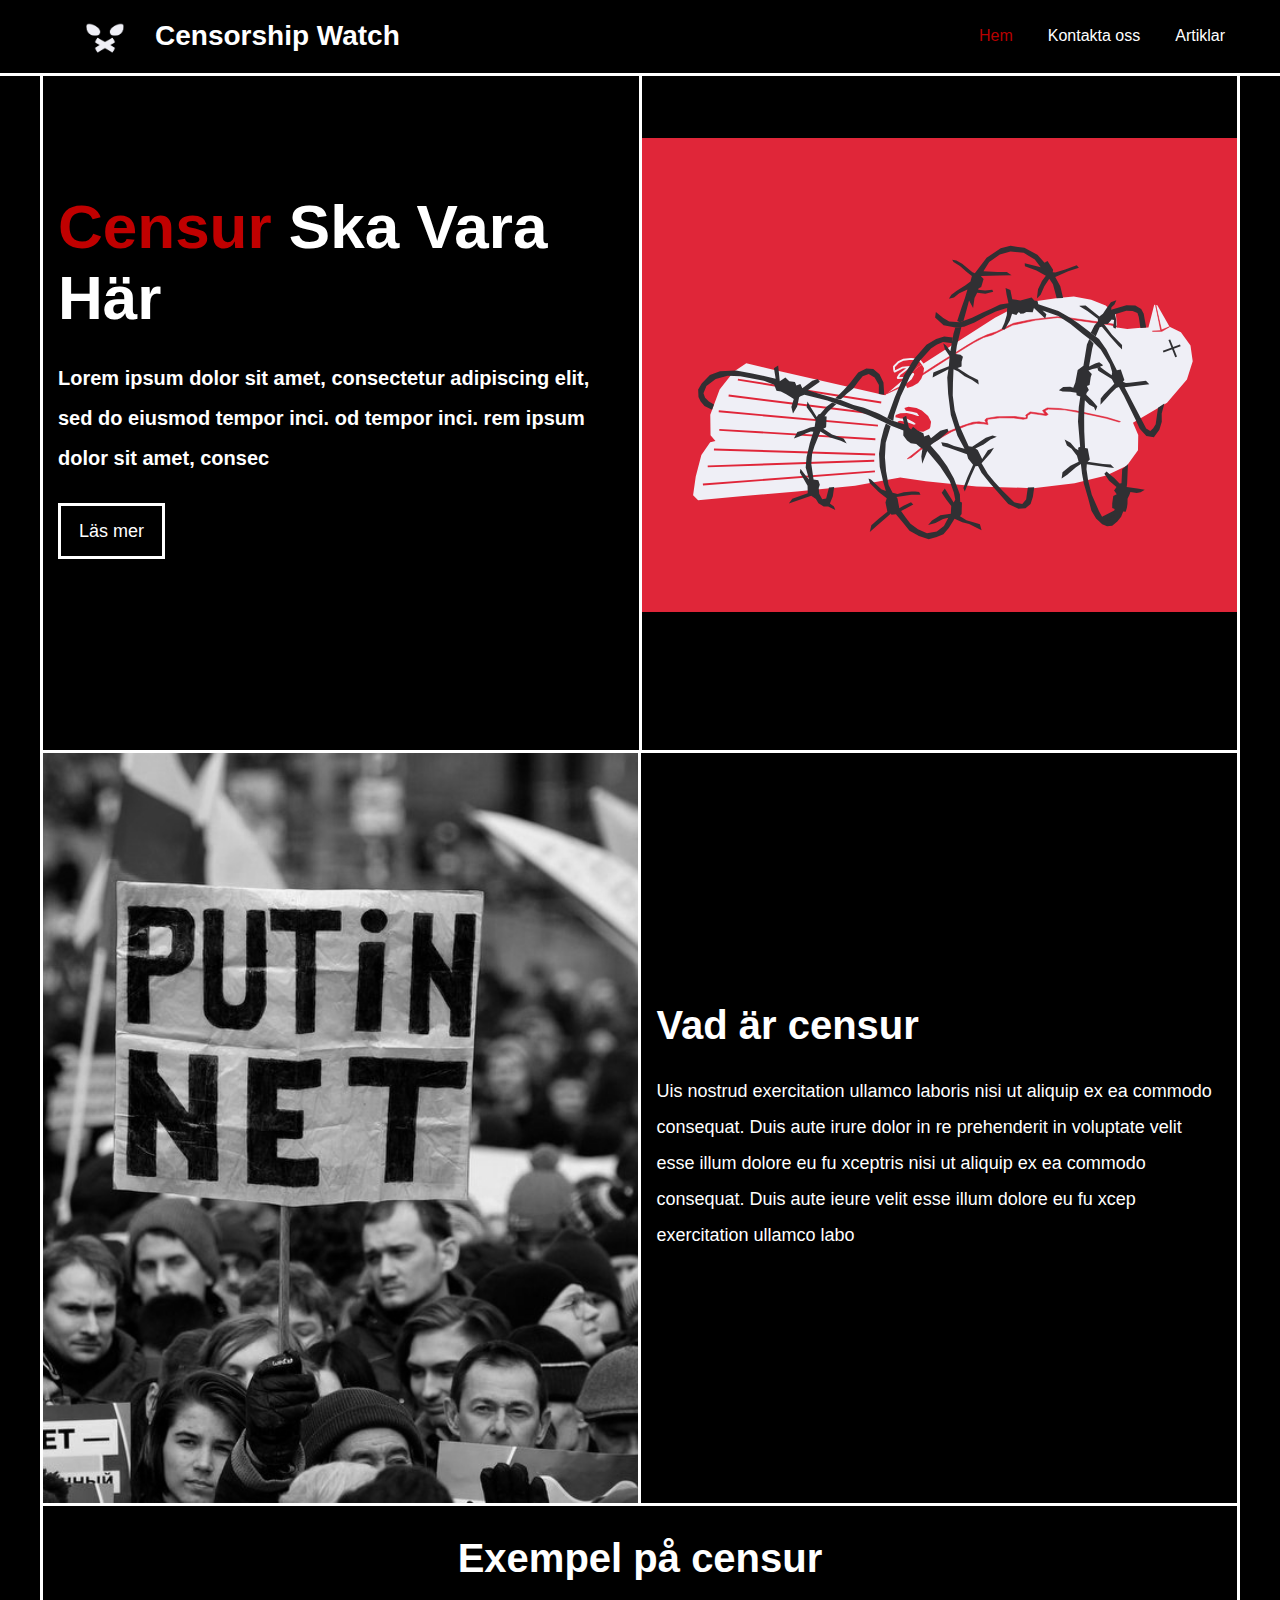
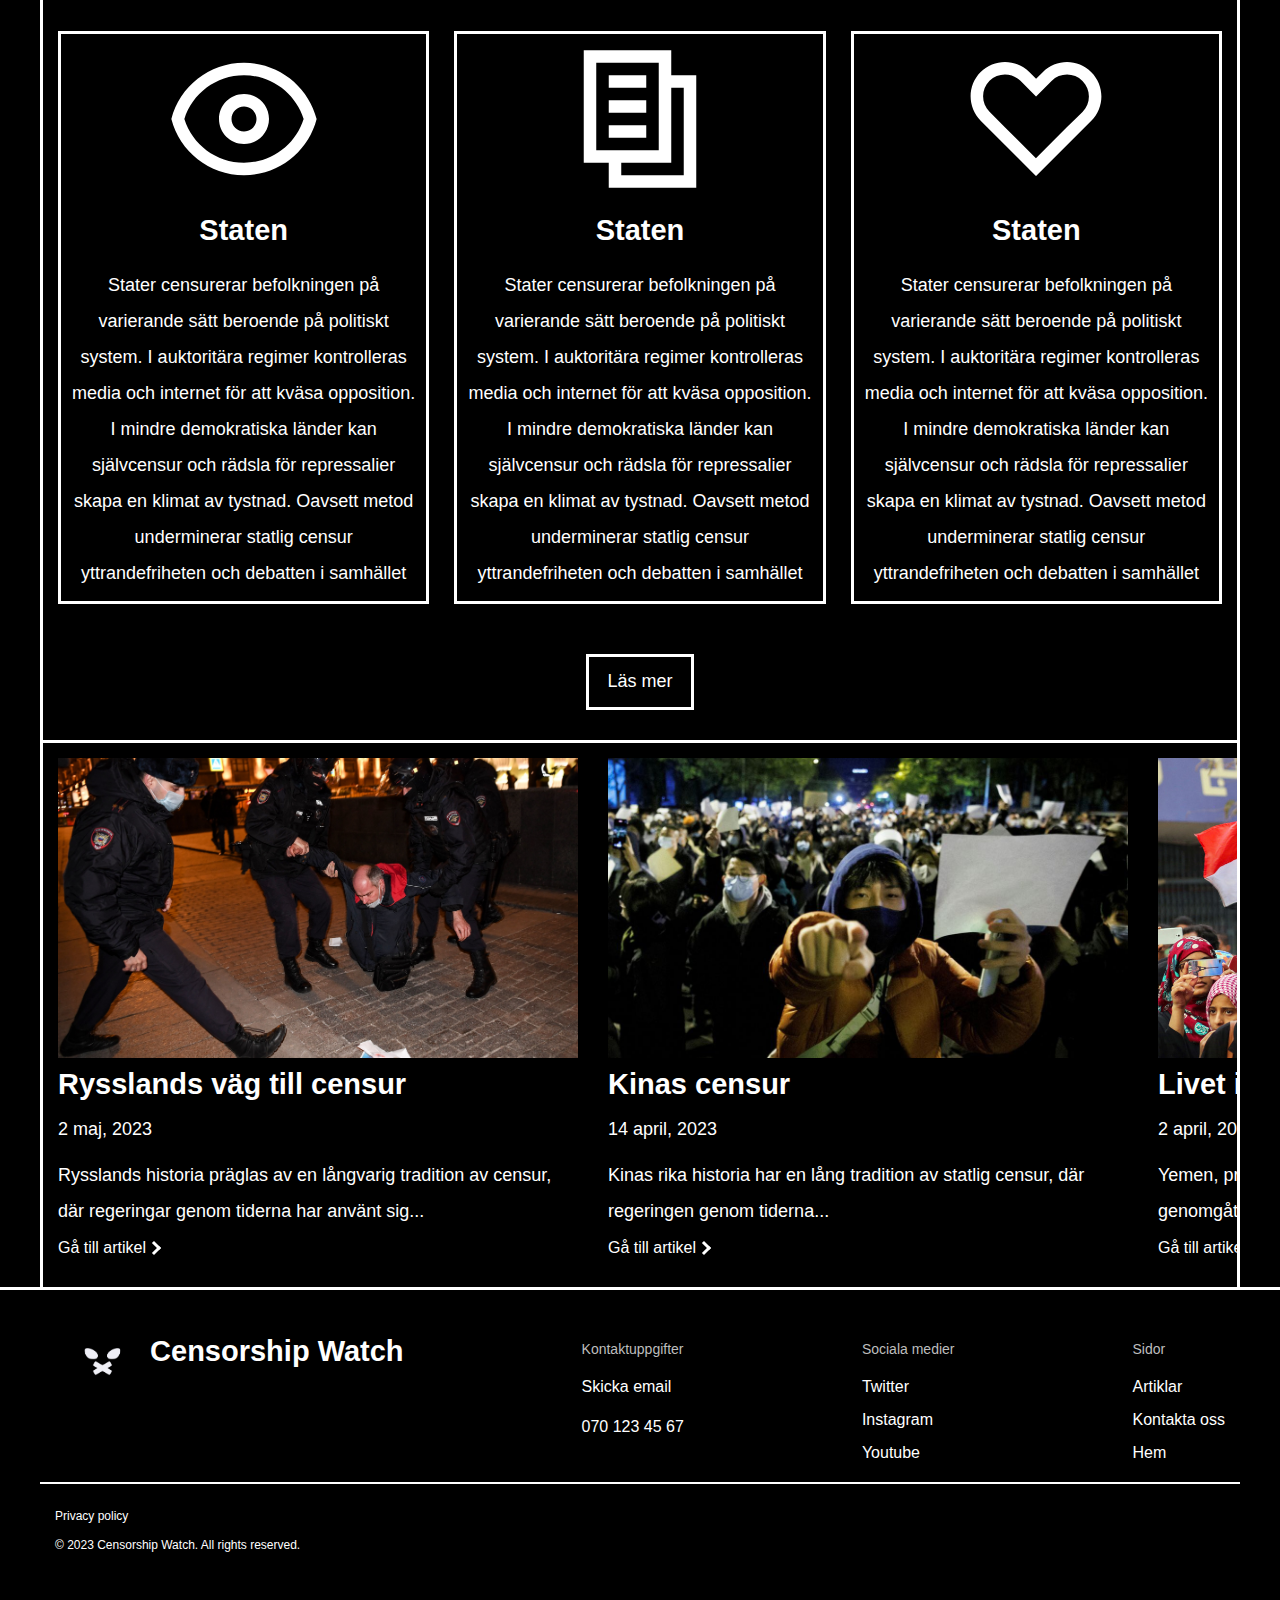
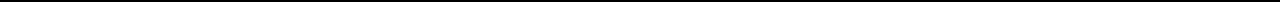
<file: index.html>
<!DOCTYPE html>
<html lang="en">

<head>
  <meta charset="UTF-8">
  <meta name="viewport" content="width=device-width, initial-scale=1.0">
  <title>CW</title>
  <link rel="stylesheet" type="text/css" href="style.css">
  <link rel="stylesheet" href="https://cdn.jsdelivr.net/npm/swiper@11/swiper-bundle.min.css" />
  <link rel="stylesheet" href="https://fonts.googleapis.com/css?family=Unbounded">
</head>

<body>
  <header>
    <nav>
      <ul class="ul-nav">
        <li class="logo-nav">
          <a class="logo-nav-a" href="index.html">
            <img class="logo" src="images/Programveckor 2024 logo vit-02.png" alt="Logotyp">
            <h3 class="h3-nav">Censorship Watch</h3>
          </a>
        </li>
        <li class="li-nav">
          <a class="a-medium a-markerad" href="index.html">Hem</a>
          <a class="a-medium" href="page_not_found.html">Kontakta oss</a>
          <a class="a-medium" href="page_not_found.html">Artiklar</a>
        </li>
      </ul>
    </nav>
  </header>

  <main>
    <section class="hero_section">
      <div class="div-hero_section">
        <div class="text-div-hero_section">
          <h1><span class="span-hero_section">Censur</span> Ska Vara Här</h1>
          <p class="p_big">Lorem ipsum dolor sit amet, consectetur adipiscing elit, sed do eiusmod tempor inci. od
            tempor inci. rem ipsum dolor sit
            amet, consec</p>
          <a href="#definition_section-id" class="button-standard">Läs mer</a>
        </div>
        <div class="hori-line"></div>
        <div class="bird-div-hero_section">
        <img class="bild-hero_section" src="images/programveckor 2024 död fågel-03.svg" alt="">
        </div>
      </div>
    </section>

    <section class="definition_section">
      <div class="div-definition_section" id="definition_section-id">
        <div class="div-definition_section-img"></div>
        <div class="hori-line"></div>
        <div class="text-definition_section">
          <h2>Vad är censur</h2>
          <p>Uis nostrud exercitation ullamco laboris nisi ut aliquip ex ea commodo consequat. Duis aute irure dolor in
            re
            prehenderit in
            voluptate velit esse illum dolore eu fu xceptris nisi ut aliquip ex ea commodo consequat. Duis aute ieure
            velit esse illum dolore eu fu xcep exercitation ullamco labo</p>
        </div>
      </div>
    </section>

    <section class="example_section">
      <div class="div-example_section">
        <h2 class="h2-example_section">Exempel på censur</h2>
        <div class="boxes-example_section">
          <div class="text-example_Section1">
            <div class="p-example_section">
              <img class="img-example_section" src="images/eye.svg" alt="öga">
              <h5>Staten</h5>
              <p>Stater censurerar befolkningen på varierande sätt beroende på politiskt system. I auktoritära regimer
                kontrolleras media och internet för att kväsa opposition. I mindre demokratiska länder kan självcensur
                och rädsla för repressalier skapa en klimat av tystnad. Oavsett metod underminerar statlig censur
                yttrandefriheten och debatten i samhället</p>
            </div>
          </div>
          <div class="text-example_Section1">
            <div class="p-example_section">
              <img class="img-example_section" src="images/copy.svg" alt="nyheter">
              <h5>Staten</h5>
              <p>Stater censurerar befolkningen på varierande sätt beroende på politiskt system. I auktoritära regimer
                kontrolleras media och internet för att kväsa opposition. I mindre demokratiska länder kan självcensur
                och rädsla för repressalier skapa en klimat av tystnad. Oavsett metod underminerar statlig censur
                yttrandefriheten och debatten i samhället</p>
            </div>
          </div>
          <div class="text-example_Section1">
            <div class="p-example_section">
              <img class="img-example_section" src="images/heart.svg" alt="hjärta">
              <h5>Staten</h5>
              <p>Stater censurerar befolkningen på varierande sätt beroende på politiskt system. I auktoritära regimer
                kontrolleras media och internet för att kväsa opposition. I mindre demokratiska länder kan självcensur
                och rädsla för repressalier skapa en klimat av tystnad. Oavsett metod underminerar statlig censur
                yttrandefriheten och debatten i samhället</p>
            </div>
          </div>
        </div>
          <a class="button-standard a-example_section" href="#articles">Läs mer</a>
      </div>
    </section>

    <section class="articles_section" id="articles">
      <div class="div-articles_section">
        <div class="div-div-article">
        <div class="text-articles_section">
          <div class="ryssland"></div>
          <h5>Rysslands väg till censur</h5>
          <p>2 maj, 2023</p>
          <p>Rysslands historia präglas av en långvarig tradition av censur, där regeringar genom tiderna har använt sig...
          </p>
          <div class="filter-articles_section">
            <a class="a-medium" href="article_ryssland.html">Gå till artikel</a>
            <div class="pil"></div>
          </div>
        </div>
        <div class="text-articles_section">
          <div class="kina"></div>
          <h5>Kinas censur</h5>
          <p>14 april, 2023</p>
          <p>Kinas rika historia har en lång tradition av statlig censur, där regeringen genom tiderna...</p>
          <div class="filter-articles_section">
            <a class="a-medium" href="article_ryssland.html">Gå till artikel</a>
            <div class="pil"></div>
          </div>
        </div>
        <div class="text-articles_section">
          <div class="saudi"></div>
          <h5>Livet i Yemen</h5>
          <p>2 april, 2023</p>
          <p>Yemen, präglat av politisk instabilitet och omvälvningar, har genomgått en komplex historia av... </p>
          <div class="filter-articles_section">
            <a class="a-medium" href="article_ryssland.html">Gå till artikel</a>
            <div class="pil"></div>
          </div>
        </div>
        </div>
      </div>
      </div>
    </section>
    </main>


  <footer>
    <div class="size_div-footer">
      <div class="div-footer">
        <div class="footer-logotyp">
          <img class="logo-foot" src="images/Programveckor 2024 logo vit-02.png" alt="Logotyp">
          <h5>Censorship Watch</h5>
        </div>
        <div class="footer_sections">
          <p class="p_mini">Kontaktuppgifter</p>
          <a class="a-footer" href="mailto: abc@example.com">Skicka email</a>
          <p class="p-footer">070 123 45 67</p>
        </div>
        <div class="footer_sections">
          <p class="p_mini">Sociala medier</p>
          <a class="a-footer" target="_blank" href="https://www.youtube.com/watch?v=dQw4w9WgXcQ">Twitter</a>
          <a class="a-footer" target="_blank" href="https://www.youtube.com/watch?v=dQw4w9WgXcQ">Instagram</a>
          <a class="a-footer" target="_blank" href="https://www.youtube.com/watch?v=dQw4w9WgXcQ">Youtube</a>
        </div>
        <div class="footer_sections">
          <p class="p_mini">Sidor</p>
          <a class="a-footer" href="page_not_found.html">Artiklar</a>
          <a class="a-footer" href="page_not_found.html">Kontakta oss</a>
          <a class="a-footer" href="index.html">Hem</a>
        </div>
      </div>
      <div class="line-footer"></div>
      <div class="bottom-footer">
        <a class="p_ultra_mini" href="privacy_policy.html">Privacy policy</a>
        <p class="p_ultra_mini2">© 2023 Censorship Watch. All rights reserved.</p>
      </div>
    </div>
  </footer>
</body>

</html>
</file>
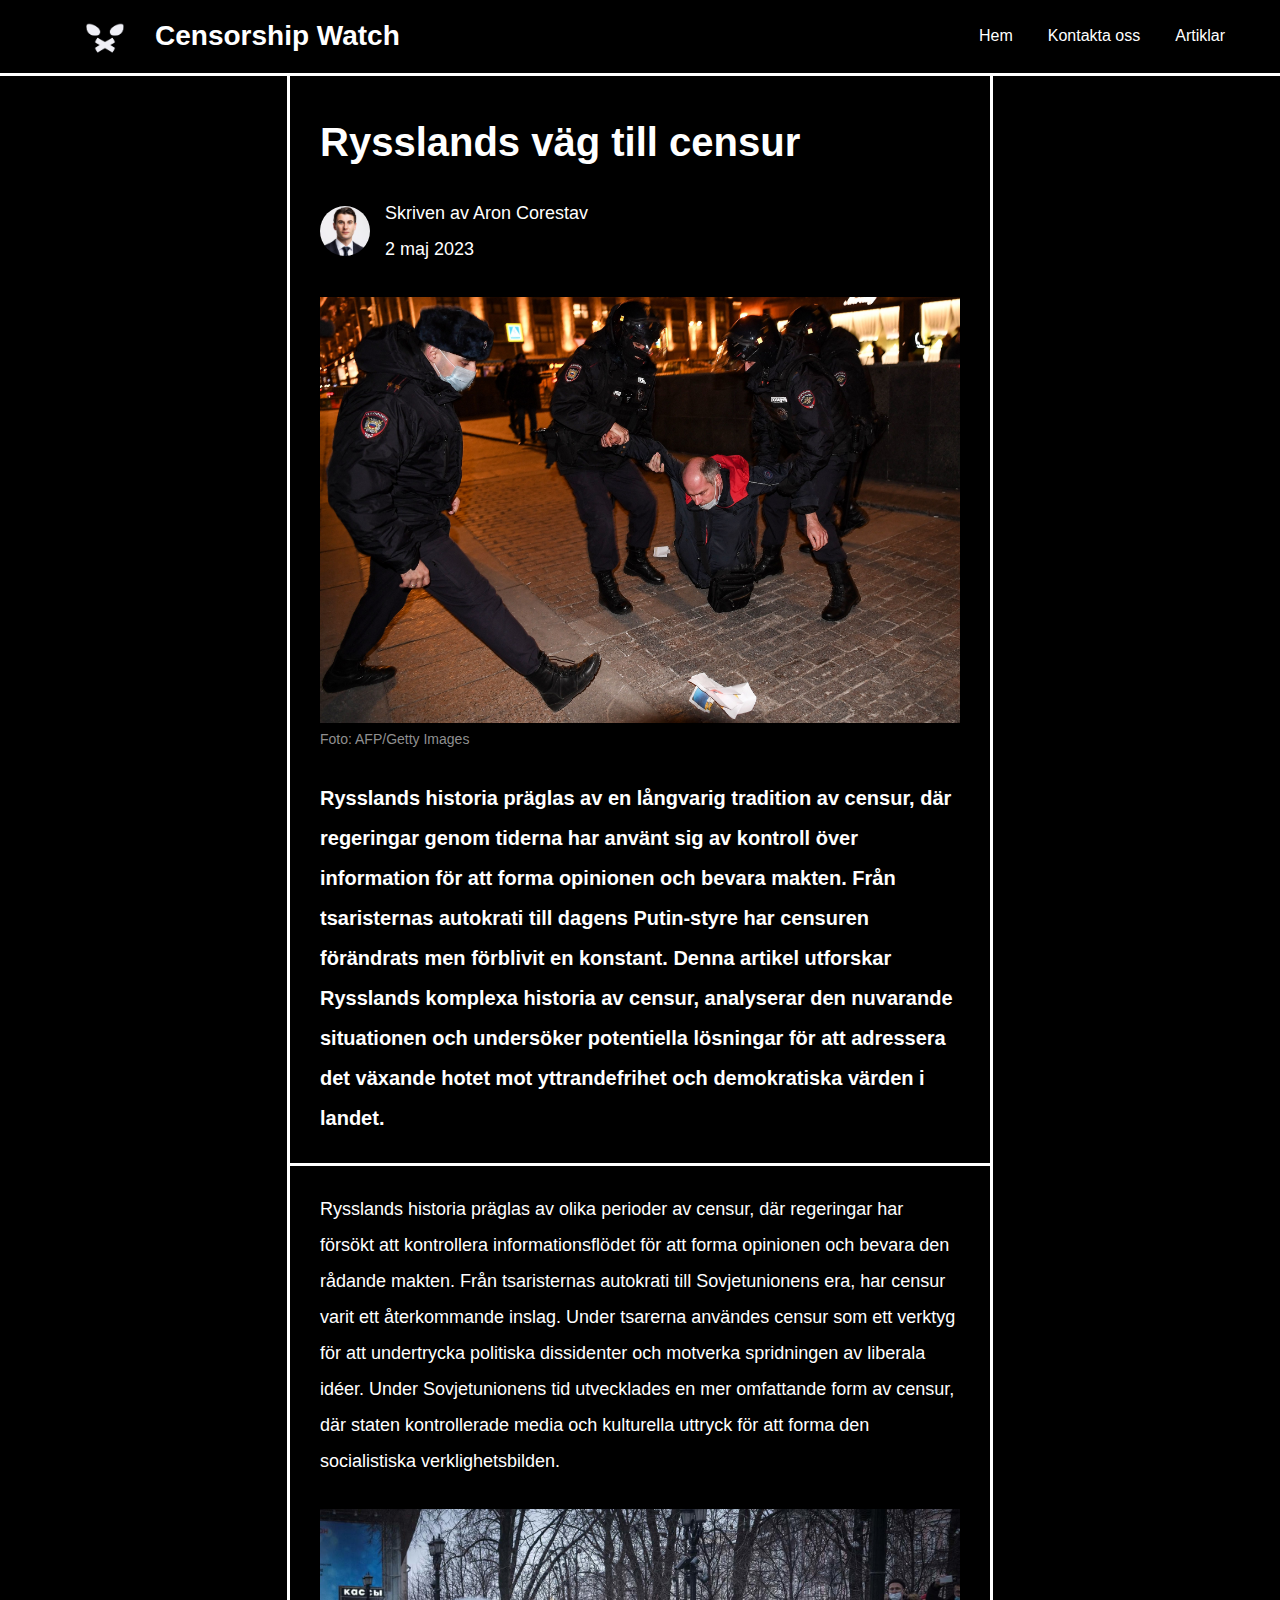
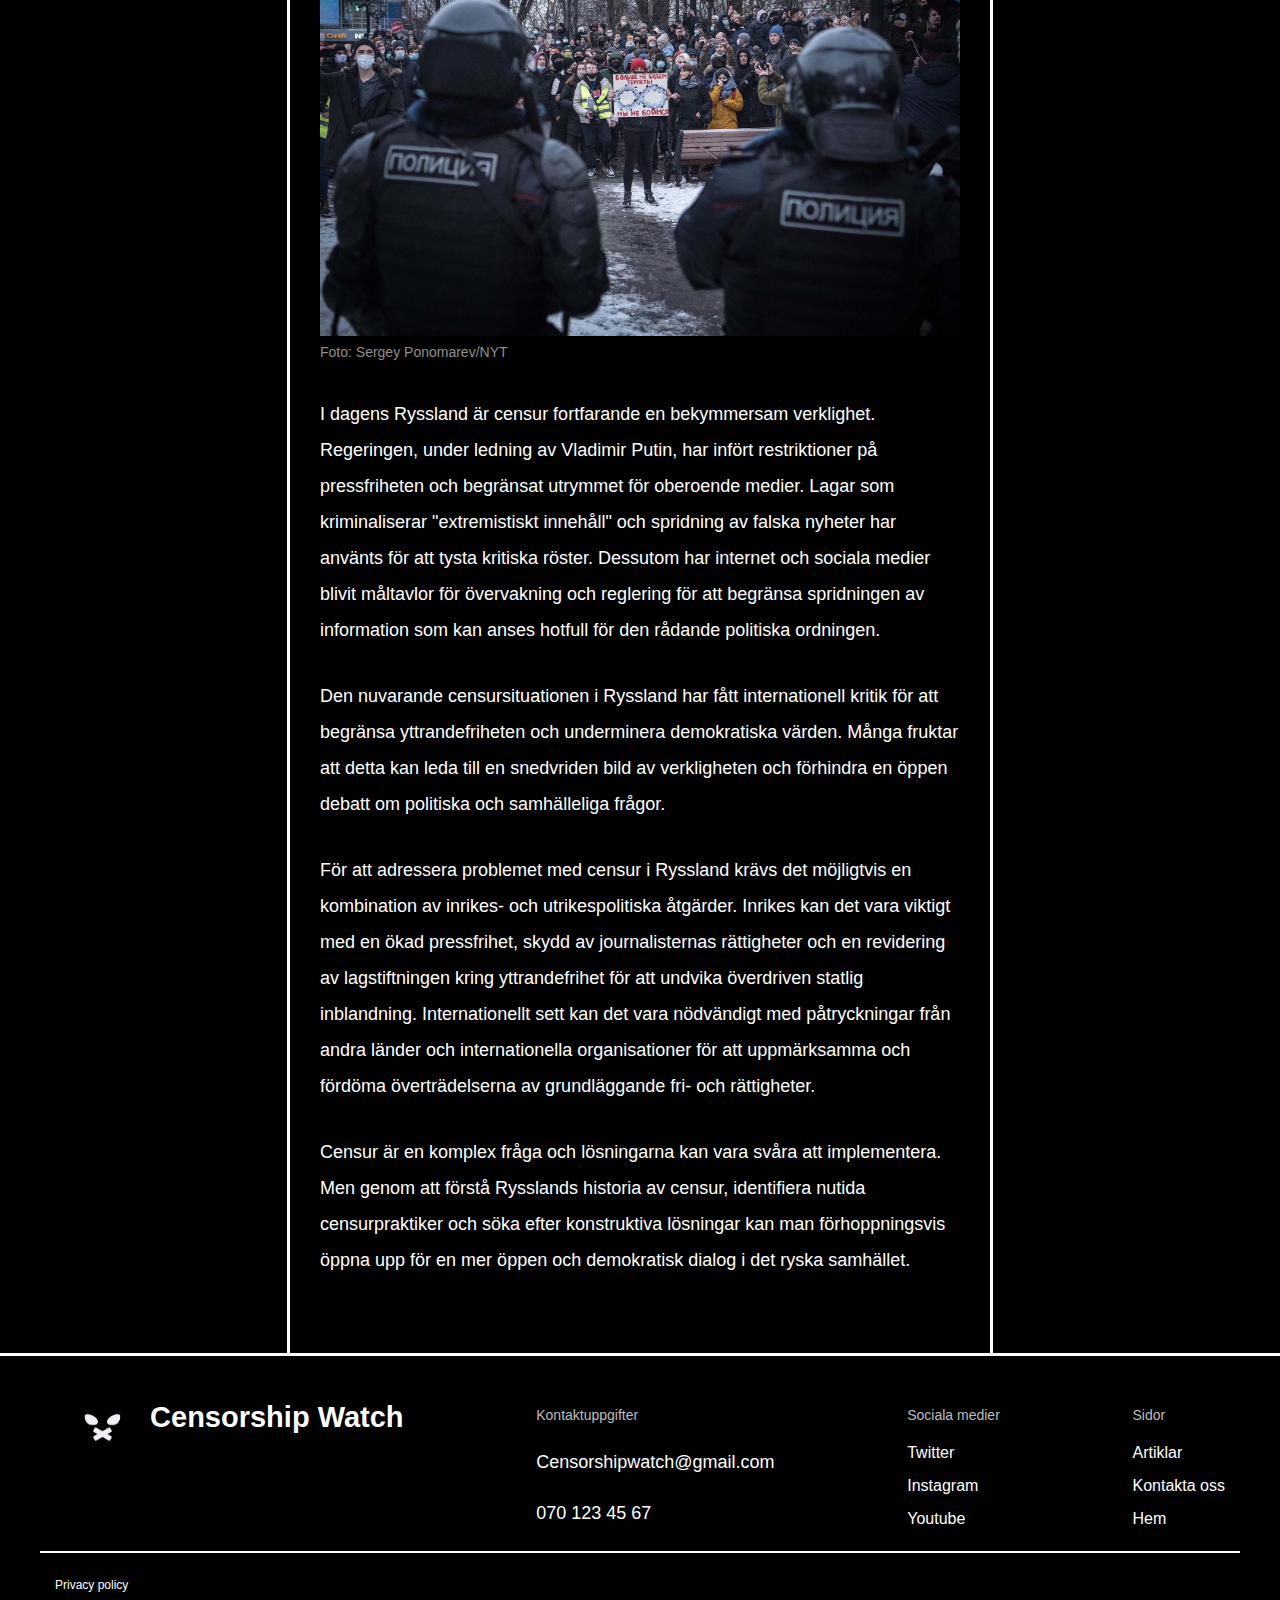
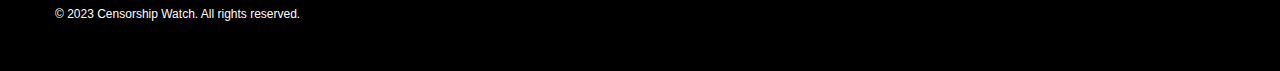
<file: article_ryssland.html>
<!DOCTYPE html>
<html lang="en">

<head>
  <meta charset="UTF-8">
  <meta name="viewport" content="width=device-width, initial-scale=1.0">
  <title>CW</title>
  <link rel="stylesheet" type="text/css" href="style.css">
  <link rel="stylesheet" href="https://cdn.jsdelivr.net/npm/swiper@11/swiper-bundle.min.css" />
</head>

<body>
  <header>
    <nav>
      <ul class="ul-nav">
        <li class="logo-nav">
          <a class="logo-nav-a" href="index.html">
            <img class="logo" src="images/Programveckor 2024 logo vit-02.png" alt="Logotyp">
            <h3 class="h3-nav">Censorship Watch</h3>
          </a>
        </li>
        <li class="li-nav">
          <a class="a-medium" href="">Hem</a>
          <a class="a-medium" href="">Kontakta oss</a>
          <a class="a-medium" href="">Artiklar</a>
        </li>
      </ul>
    </nav>
  </header>
  <main>
    <article>
      <div class="div_article">
        <div class="div-article">
          <div class="padding-div">
          <h2>Rysslands väg till censur</h2>
          <div class="links-article">
            <div class="div-img-article"></div>
            <div class="text-article">
              <p>Skriven av Aron Corestav</p>
              <p>2 maj 2023</p>
            </div>
        </div>
        <div class="brodtext-article">
          
          <div>
            <img class="img-article" src="images/protester2.jpg" alt="">
            <p class="p_mini-article">Foto: AFP/Getty Images</p>
          </div>
          <p class="p_big">Rysslands historia präglas av en långvarig tradition av censur, där regeringar genom tiderna har använt sig av kontroll över information för att forma opinionen och bevara makten. Från tsaristernas autokrati till dagens Putin-styre har censuren förändrats men förblivit en konstant. Denna artikel utforskar Rysslands komplexa historia av censur, analyserar den nuvarande situationen och undersöker potentiella lösningar för att adressera det växande hotet mot yttrandefrihet och demokratiska värden i landet.</p>
          </div>
          </div>
          <div class="line-article"></div>
          <div class="padding-div">
          <p>Rysslands historia präglas av olika perioder av censur, där regeringar har försökt att kontrollera informationsflödet för att forma opinionen och bevara den rådande makten. Från tsaristernas autokrati till Sovjetunionens era, har censur varit ett återkommande inslag. Under tsarerna användes censur som ett verktyg för att undertrycka politiska dissidenter och motverka spridningen av liberala idéer. Under Sovjetunionens tid utvecklades en mer omfattande form av censur, där staten kontrollerade media och kulturella uttryck för att forma den socialistiska verklighetsbilden.</p>
          <div>
            <img class="img-article" src="images/protester.jpg" alt="
            Demonstranter står ansikte mot ansikte med kravallpoliser under en protest mot fängslandet av oppositionsledaren Alexei Navalny i Moskva, lördagen den 23 januari 2021.">
            <p class="p_mini-article">Foto: Sergey Ponomarev/NYT</p>
          </div>
          <p>I dagens Ryssland är censur fortfarande en bekymmersam verklighet. Regeringen, under ledning av Vladimir Putin, har infört restriktioner på pressfriheten och begränsat utrymmet för oberoende medier. Lagar som kriminaliserar "extremistiskt innehåll" och spridning av falska nyheter har använts för att tysta kritiska röster. Dessutom har internet och sociala medier blivit måltavlor för övervakning och reglering för att begränsa spridningen av information som kan anses hotfull för den rådande politiska ordningen.</p>
          <p>Den nuvarande censursituationen i Ryssland har fått internationell kritik för att begränsa yttrandefriheten och underminera demokratiska värden. Många fruktar att detta kan leda till en snedvriden bild av verkligheten och förhindra en öppen debatt om politiska och samhälleliga frågor.</p>
          <p>För att adressera problemet med censur i Ryssland krävs det möjligtvis en kombination av inrikes- och utrikespolitiska åtgärder. Inrikes kan det vara viktigt med en ökad pressfrihet, skydd av journalisternas rättigheter och en revidering av lagstiftningen kring yttrandefrihet för att undvika överdriven statlig inblandning. Internationellt sett kan det vara nödvändigt med påtryckningar från andra länder och internationella organisationer för att uppmärksamma och fördöma överträdelserna av grundläggande fri- och rättigheter.</p>
          <p>Censur är en komplex fråga och lösningarna kan vara svåra att implementera. Men genom att förstå Rysslands historia av censur, identifiera nutida censurpraktiker och söka efter konstruktiva lösningar kan man förhoppningsvis öppna upp för en mer öppen och demokratisk dialog i det ryska samhället.</p>
          </div>
        </div>
      </div>
    </article>
  </main>
  <footer>
    <div class="size_div-footer">
      <div class="div-footer">
        <div class="footer-logotyp">
          <img class="logo-foot" src="images/Programveckor 2024 logo vit-02.png" alt="Logotyp">
          <h5>Censorship Watch</h5>
        </div>
        <div class="footer_sections">
          <p class="p_mini">Kontaktuppgifter</p>
          <p>Censorshipwatch@gmail.com</p>
          <p>070 123 45 67</p>
        </div>
        <div class="footer_sections">
          <p class="p_mini">Sociala medier</p>
          <a class="a-footer" href="">Twitter</a>
          <a class="a-footer" href="">Instagram</a>
          <a class="a-footer" href="">Youtube</a>
        </div>
        <div class="footer_sections">
          <p class="p_mini">Sidor</p>
          <a class="a-footer" href="">Artiklar</a>
          <a class="a-footer" href="">Kontakta oss</a>
          <a class="a-footer" href="">Hem</a>
        </div>
      </div>
      <div class="line-footer"></div>
      <div class="bottom-footer">
        <a class="p_ultra_mini" href="">Privacy policy</a>
        <p class="p_ultra_mini">© 2023 Censorship Watch. All rights reserved.</p>
      </div>
    </div>
  </footer>
  </body>
  </html>
</file>
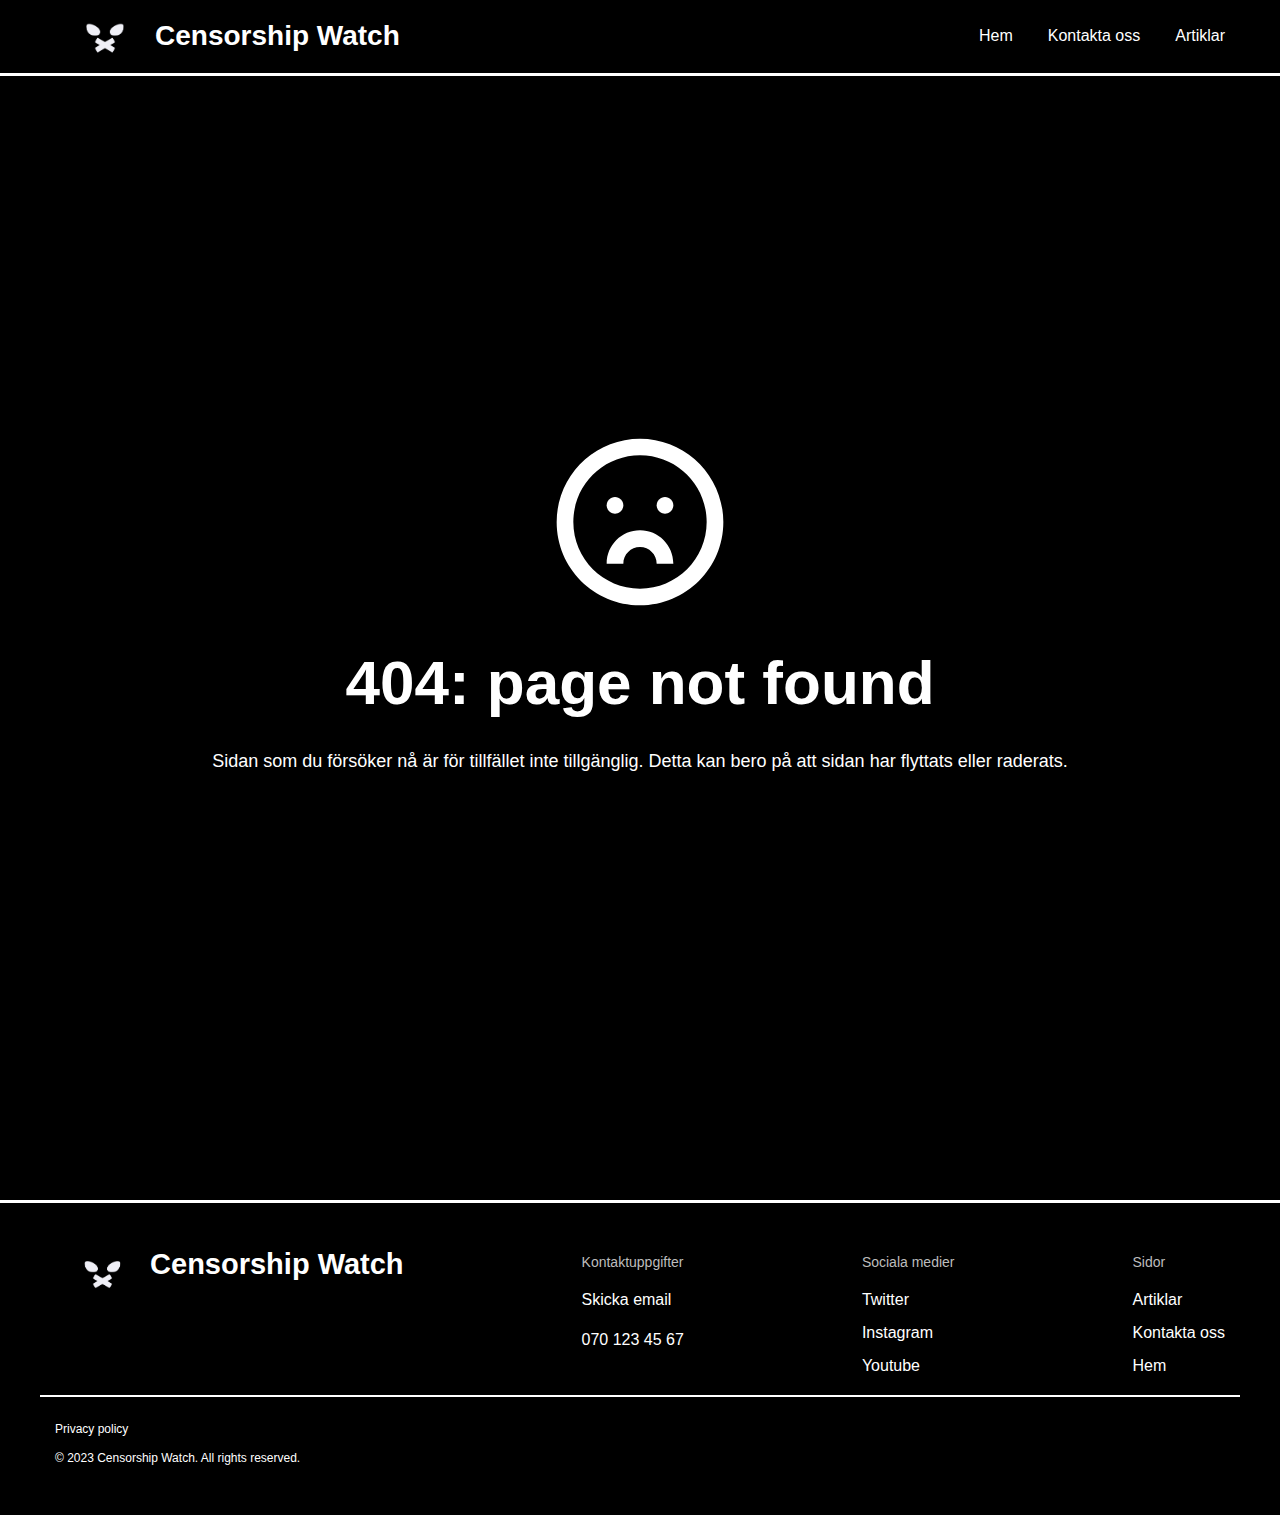
<file: page_not_found.html>
<!DOCTYPE html>
<html lang="en">

<head>
  <meta charset="UTF-8">
  <meta name="viewport" content="width=device-width, initial-scale=1.0">
  <title>CW</title>
  <link rel="stylesheet" type="text/css" href="style.css">
  <link rel="stylesheet" href="https://cdn.jsdelivr.net/npm/swiper@11/swiper-bundle.min.css" />
  <link rel="stylesheet" href="https://fonts.googleapis.com/css?family=Unbounded">
</head>

<body>
  <header>
    <nav>
      <ul class="ul-nav">
        <li class="logo-nav">
          <a class="logo-nav-a" href="index.html">
            <img class="logo" src="images/Programveckor 2024 logo vit-02.png" alt="Logotyp">
            <h3 class="h3-nav">Censorship Watch</h3>
          </a>
        </li>
        <li class="li-nav">
          <a class="a-medium" href="index.html">Hem</a>
          <a class="a-medium" href="page_not_found.html">Kontakta oss</a>
          <a class="a-medium" href="page_not_found.html">Artiklar</a>
        </li>
      </ul>
    </nav>
  </header>

  <main class="main-page">
    <img class="img-page" src="images/smile-sad.svg" alt="">
    <h1 class="h1-page">404: page not found</h1>
    <p class="p-page">Sidan som du försöker nå är för tillfället inte tillgänglig. Detta kan bero på att sidan har flyttats eller raderats.</p>
  </main>


  <footer>
    <div class="size_div-footer">
      <div class="div-footer">
        <div class="footer-logotyp">
          <img class="logo-foot" src="images/Programveckor 2024 logo vit-02.png" alt="Logotyp">
          <h5>Censorship Watch</h5>
        </div>
        <div class="footer_sections">
          <p class="p_mini">Kontaktuppgifter</p>
          <a class="a-footer" href="mailto: abc@example.com">Skicka email</a>
          <p class="p-footer">070 123 45 67</p>
        </div>
        <div class="footer_sections">
          <p class="p_mini">Sociala medier</p>
          <a class="a-footer" target="_blank" href="https://www.youtube.com/watch?v=dQw4w9WgXcQ">Twitter</a>
          <a class="a-footer" target="_blank" href="https://www.youtube.com/watch?v=dQw4w9WgXcQ">Instagram</a>
          <a class="a-footer" target="_blank" href="https://www.youtube.com/watch?v=dQw4w9WgXcQ">Youtube</a>
        </div>
        <div class="footer_sections">
          <p class="p_mini">Sidor</p>
          <a class="a-footer" href="page_not_found.html">Artiklar</a>
          <a class="a-footer" href="page_not_found.html">Kontakta oss</a>
          <a class="a-footer" href="index.html">Hem</a>
        </div>
      </div>
      <div class="line-footer"></div>
      <div class="bottom-footer">
        <a class="p_ultra_mini" href="privacy_policy.html">Privacy policy</a>
        <p class="p_ultra_mini2">© 2023 Censorship Watch. All rights reserved.</p>
      </div>
    </div>
  </footer>
</body>

</html>
</file>
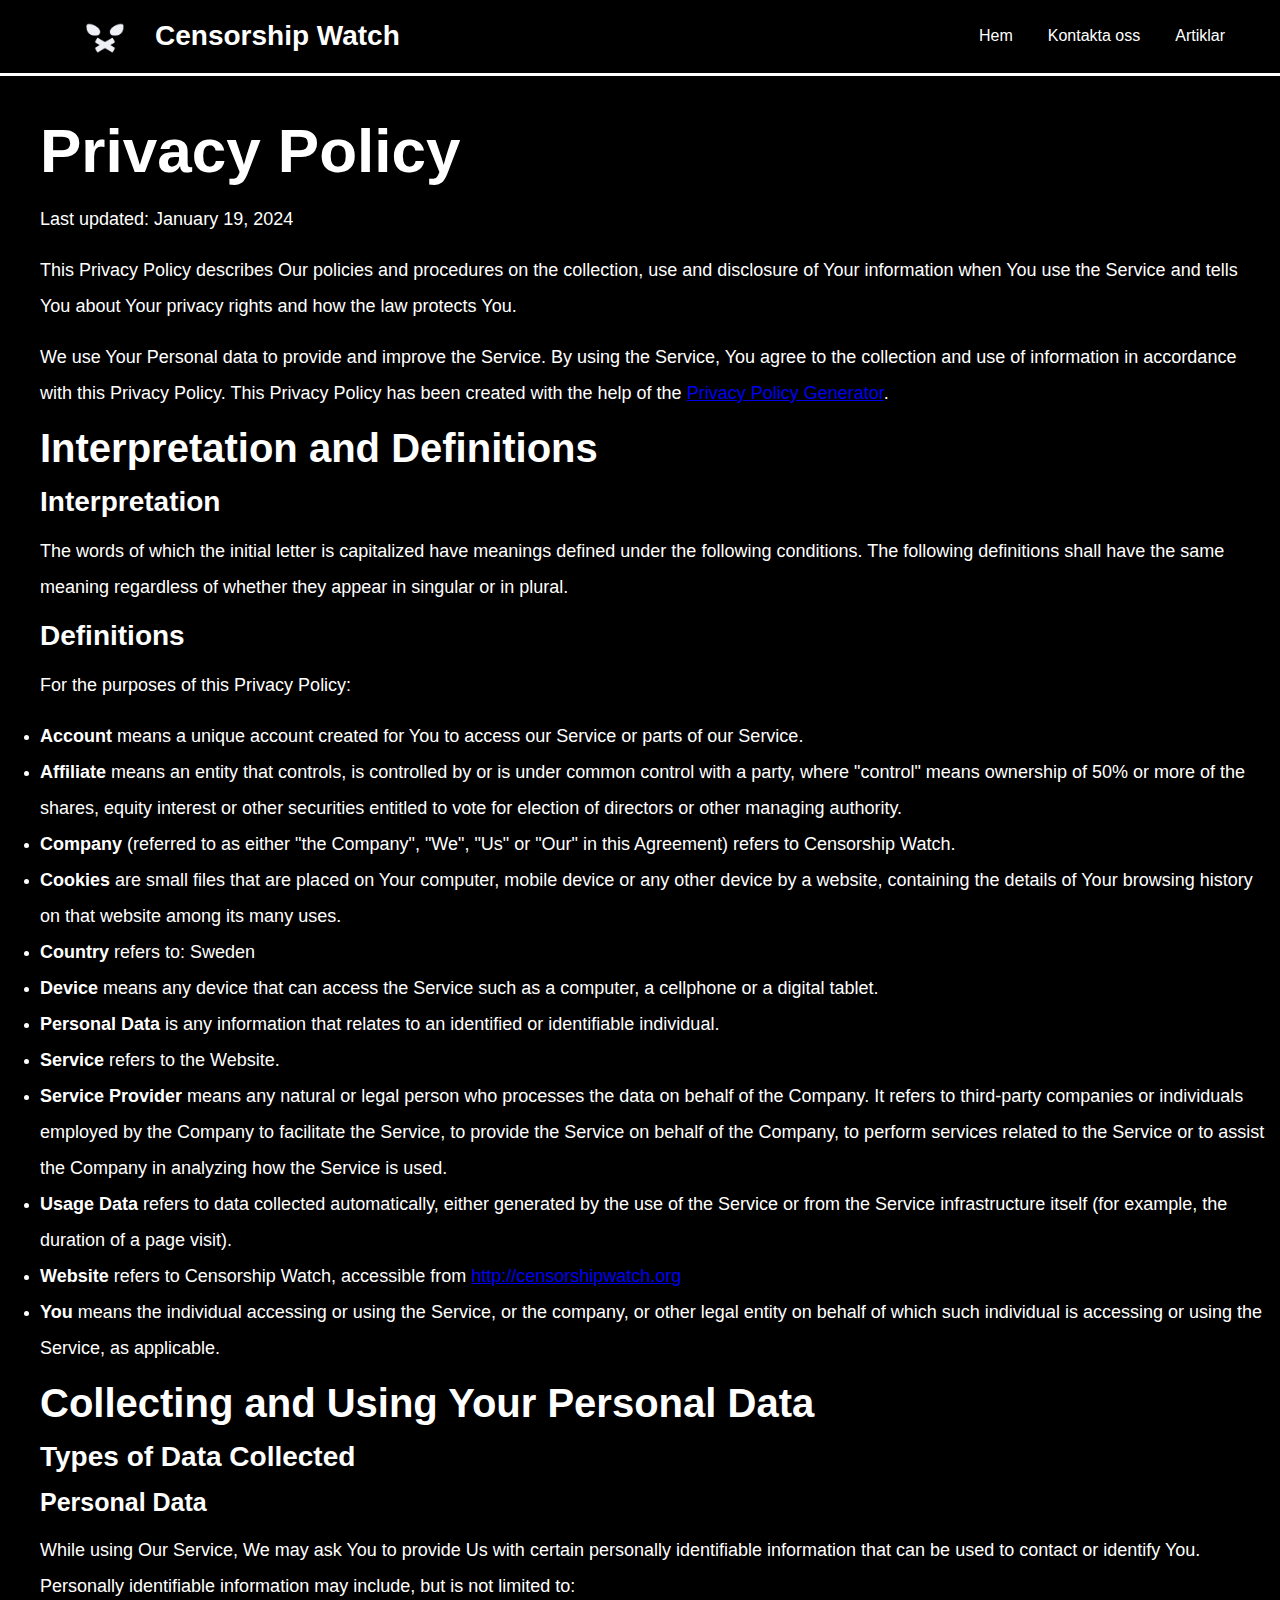
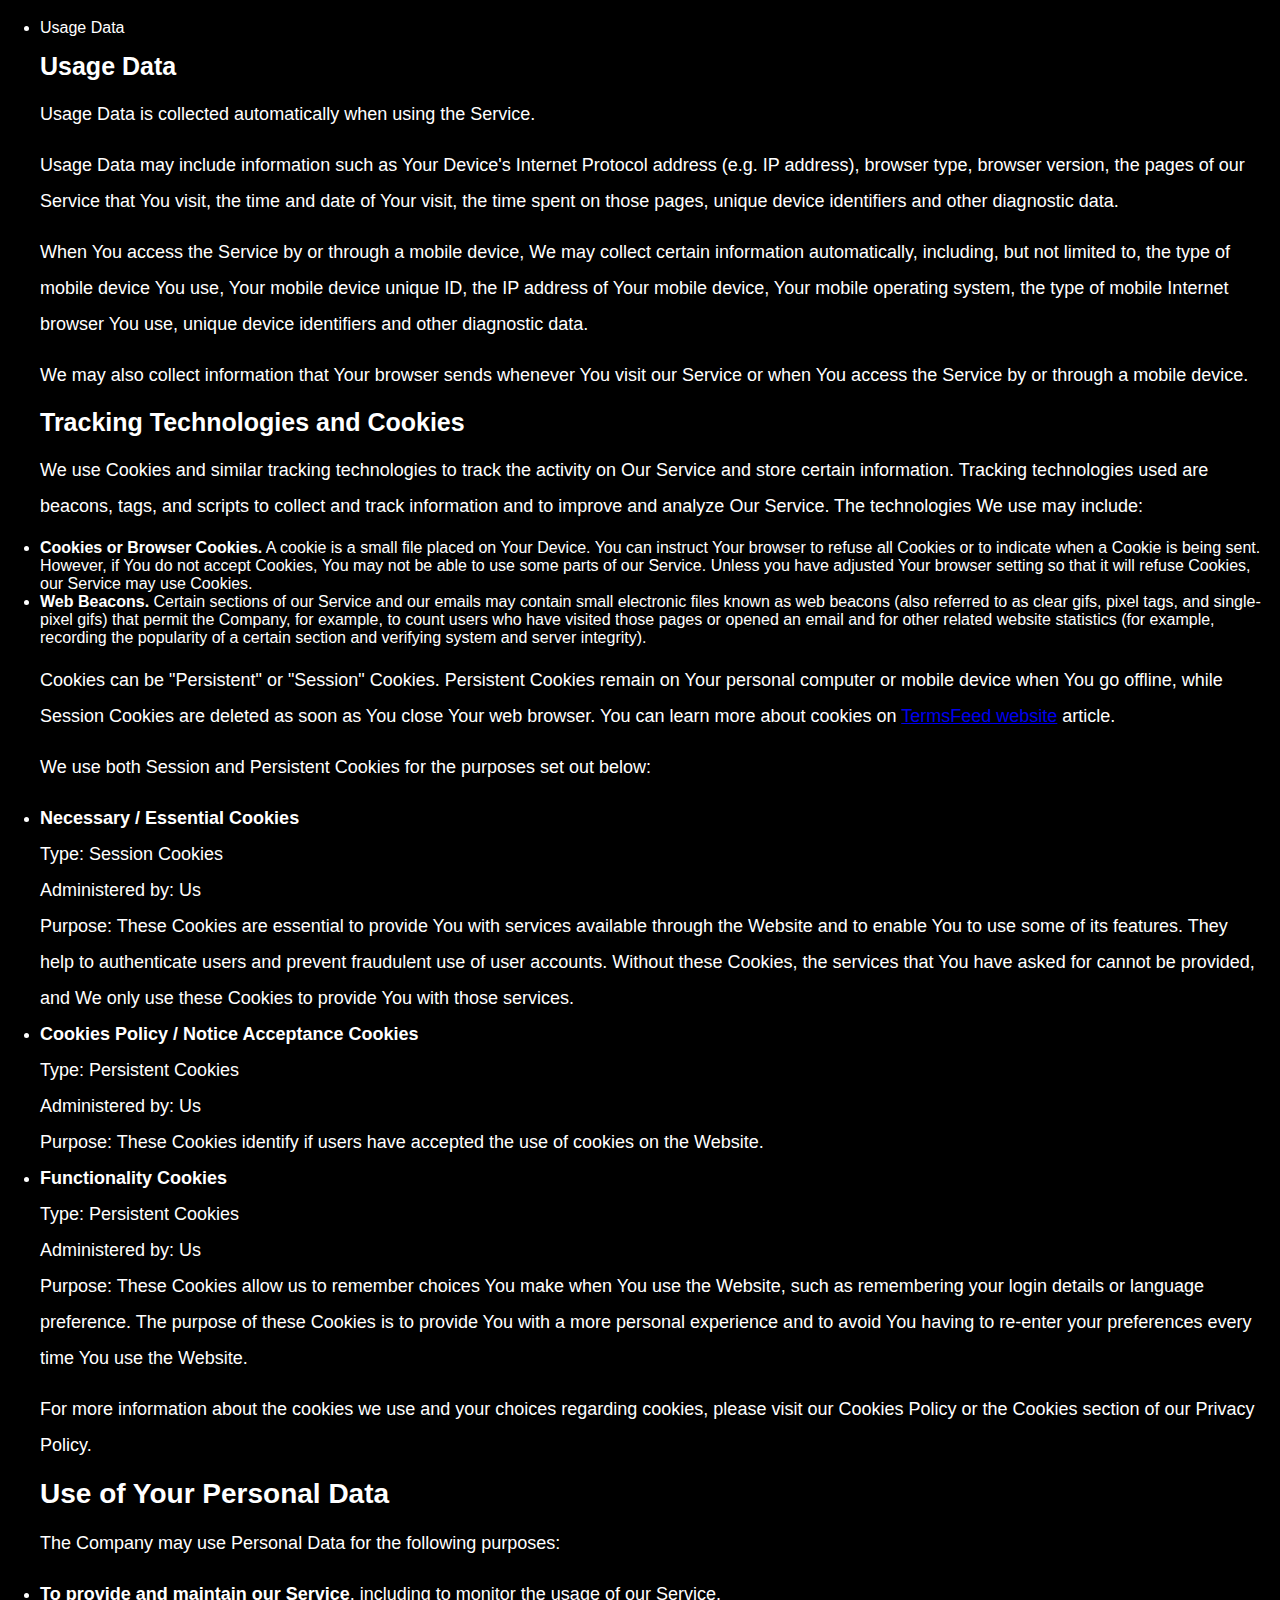
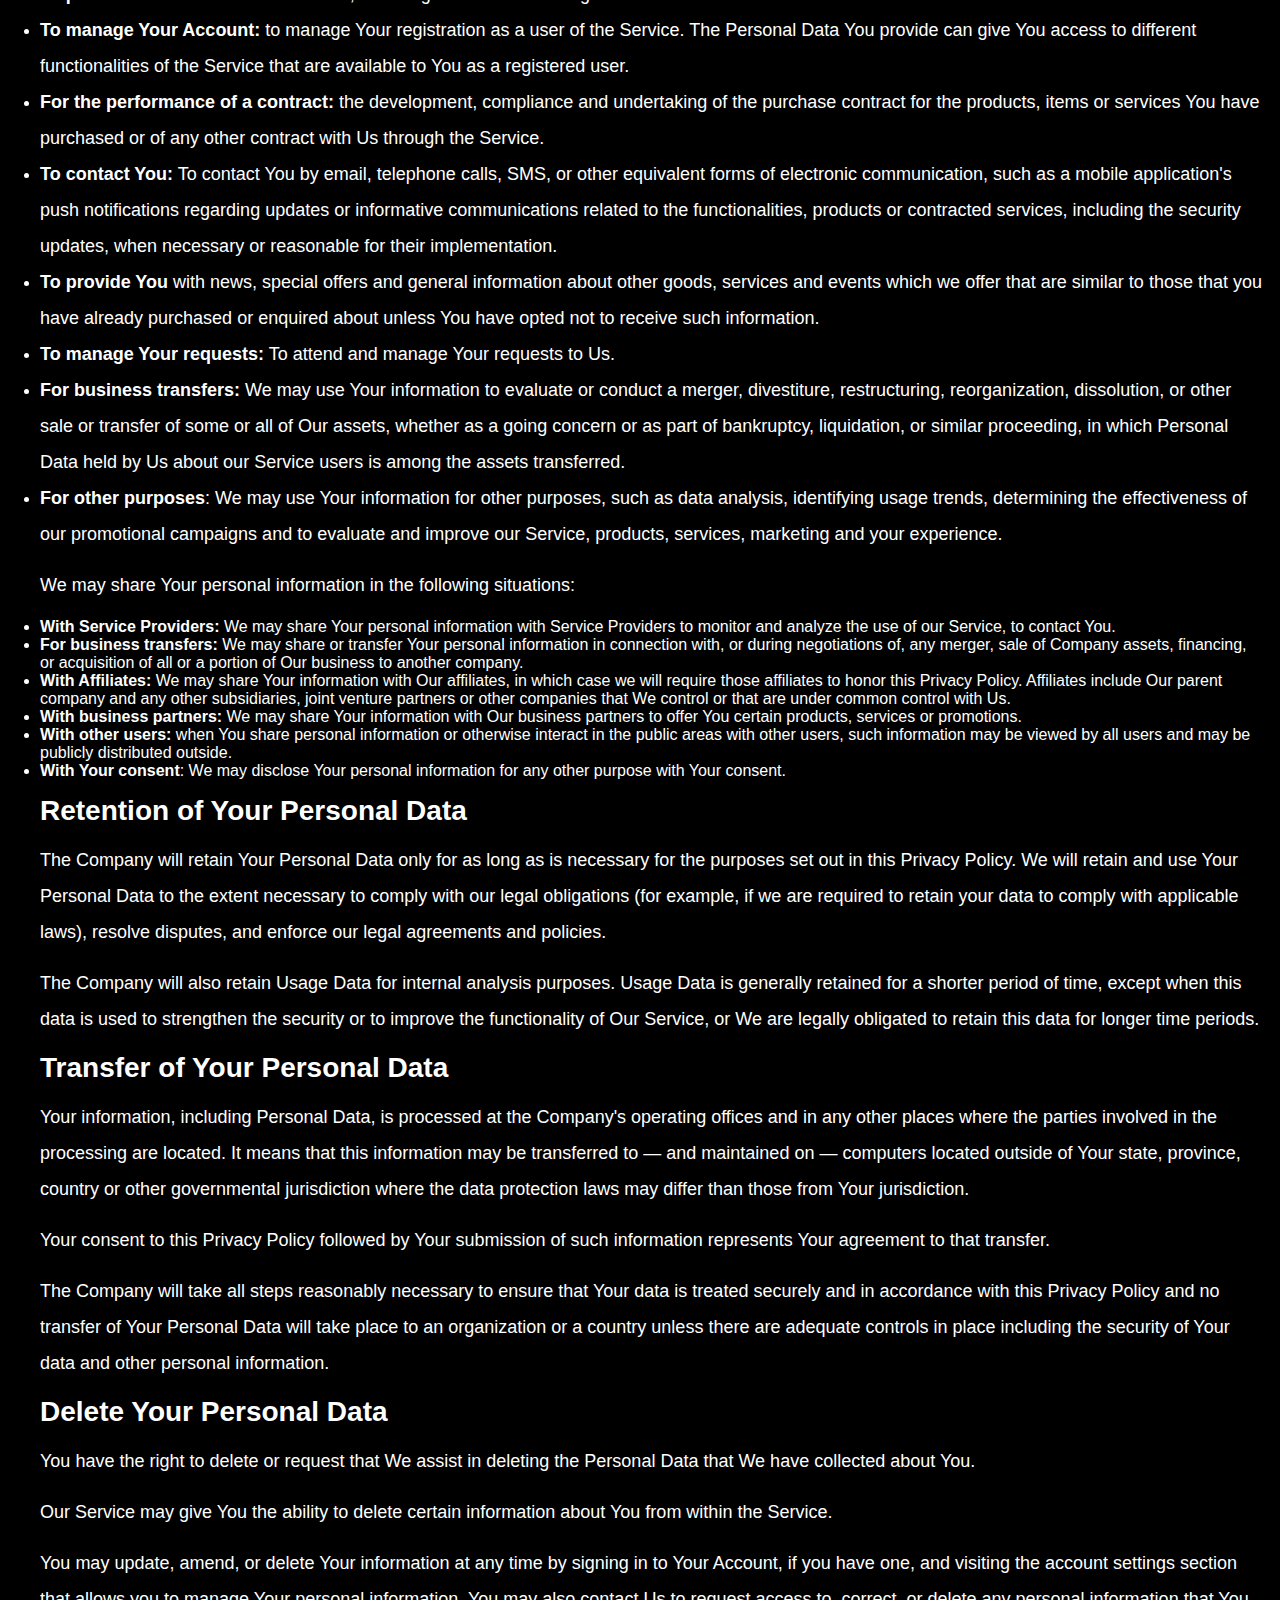
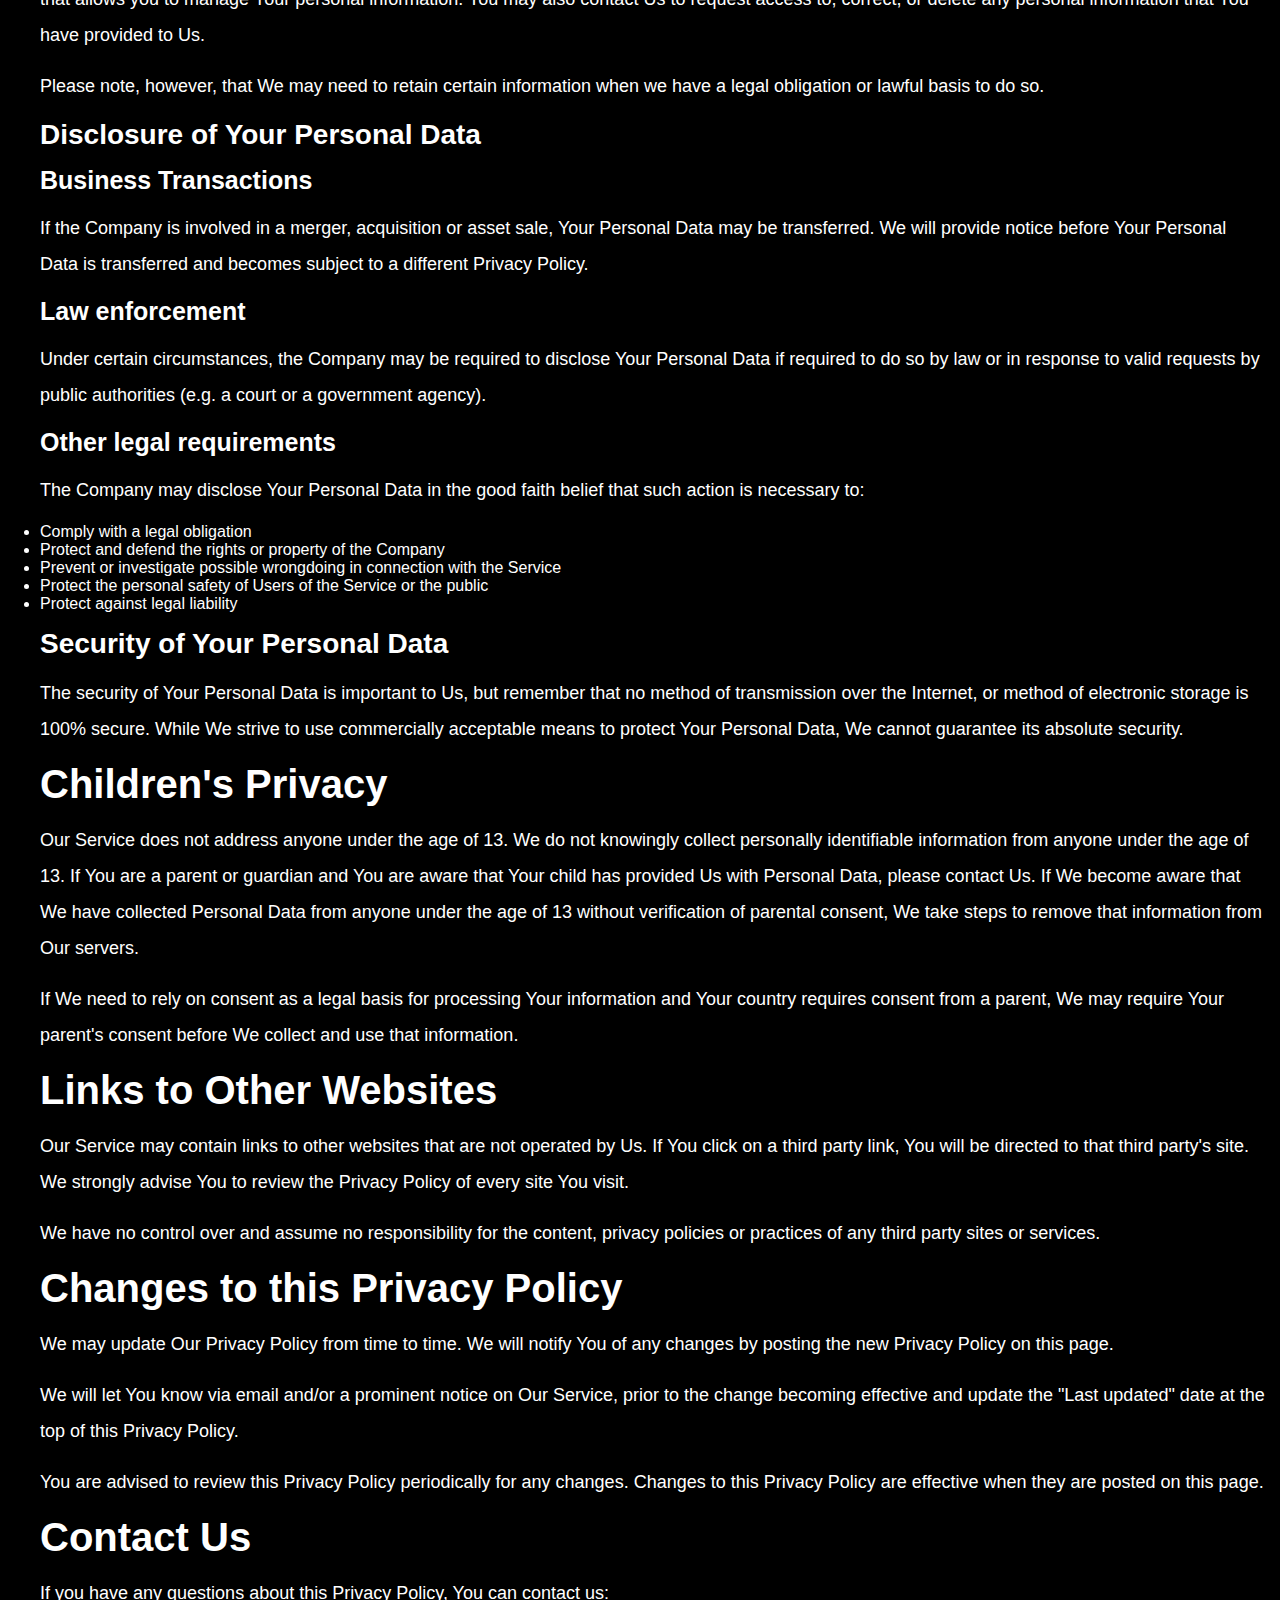
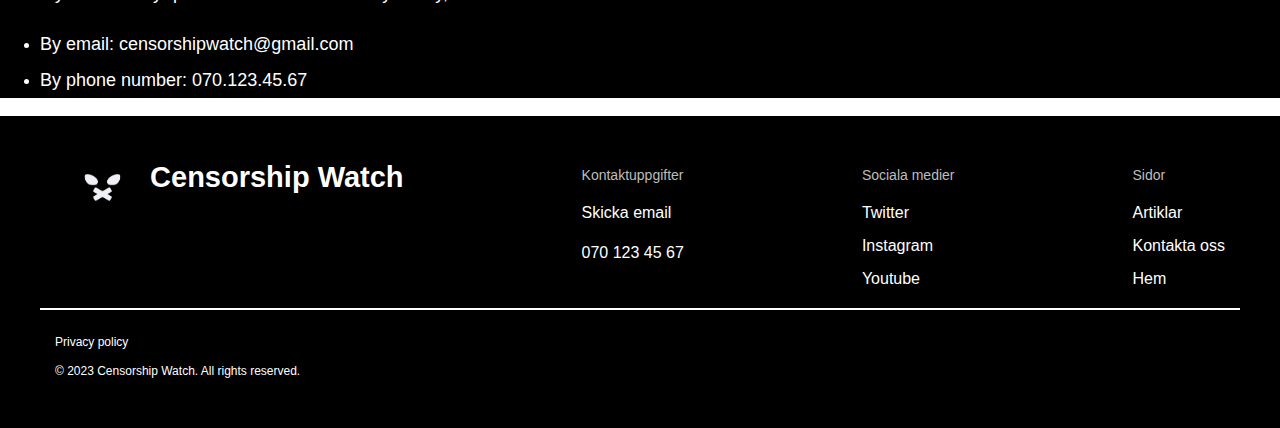
<file: privacy_policy.html>
<!DOCTYPE html>
<html lang="en">

<head>
  <meta charset="UTF-8">
  <meta name="viewport" content="width=device-width, initial-scale=1.0">
  <title>CW</title>
  <link rel="stylesheet" type="text/css" href="style.css">
  <link rel="stylesheet" href="https://cdn.jsdelivr.net/npm/swiper@11/swiper-bundle.min.css" />
  <link rel="stylesheet" href="https://fonts.googleapis.com/css?family=Unbounded">
</head>

<body>
  <header>
    <nav>
      <ul class="ul-nav">
        <li class="logo-nav">
          <a class="logo-nav-a" href="index.html">
            <img class="logo" src="images/Programveckor 2024 logo vit-02.png" alt="Logotyp">
            <h3 class="h3-nav">Censorship Watch</h3>
          </a>
        </li>
        <li class="li-nav">
          <a class="a-medium" href="index.html">Hem</a>
          <a class="a-medium" href="page_not_found.html">Kontakta oss</a>
          <a class="a-medium" href="page_not_found.html">Artiklar</a>
        </li>
      </ul>
    </nav>
  </header>

  <main class="main-privacy">
    <h1>Privacy Policy</h1>
    <p>Last updated: January 19, 2024</p>
    <p>This Privacy Policy describes Our policies and procedures on the collection, use and disclosure of Your information
      when You use the Service and tells You about Your privacy rights and how the law protects You.</p>
    <p>We use Your Personal data to provide and improve the Service. By using the Service, You agree to the collection and
      use of information in accordance with this Privacy Policy. This Privacy Policy has been created with the help of the
      <a href="https://www.termsfeed.com/privacy-policy-generator/" target="_blank">Privacy Policy Generator</a>.</p>
    <h2>Interpretation and Definitions</h2>
    <h3>Interpretation</h3>
    <p>The words of which the initial letter is capitalized have meanings defined under the following conditions. The
      following definitions shall have the same meaning regardless of whether they appear in singular or in plural.</p>
    <h3>Definitions</h3>
    <p>For the purposes of this Privacy Policy:</p>
    <ul>
      <li>
        <p><strong>Account</strong> means a unique account created for You to access our Service or parts of our Service.
        </p>
      </li>
      <li>
        <p><strong>Affiliate</strong> means an entity that controls, is controlled by or is under common control with a
          party, where &quot;control&quot; means ownership of 50% or more of the shares, equity interest or other securities
          entitled to vote for election of directors or other managing authority.</p>
      </li>
      <li>
        <p><strong>Company</strong> (referred to as either &quot;the Company&quot;, &quot;We&quot;, &quot;Us&quot; or
          &quot;Our&quot; in this Agreement) refers to Censorship Watch.</p>
      </li>
      <li>
        <p><strong>Cookies</strong> are small files that are placed on Your computer, mobile device or any other device by a
          website, containing the details of Your browsing history on that website among its many uses.</p>
      </li>
      <li>
        <p><strong>Country</strong> refers to: Sweden</p>
      </li>
      <li>
        <p><strong>Device</strong> means any device that can access the Service such as a computer, a cellphone or a digital
          tablet.</p>
      </li>
      <li>
        <p><strong>Personal Data</strong> is any information that relates to an identified or identifiable individual.</p>
      </li>
      <li>
        <p><strong>Service</strong> refers to the Website.</p>
      </li>
      <li>
        <p><strong>Service Provider</strong> means any natural or legal person who processes the data on behalf of the
          Company. It refers to third-party companies or individuals employed by the Company to facilitate the Service, to
          provide the Service on behalf of the Company, to perform services related to the Service or to assist the Company
          in analyzing how the Service is used.</p>
      </li>
      <li>
        <p><strong>Usage Data</strong> refers to data collected automatically, either generated by the use of the Service or
          from the Service infrastructure itself (for example, the duration of a page visit).</p>
      </li>
      <li>
        <p><strong>Website</strong> refers to Censorship Watch, accessible from <a href="http://censorshipwatch.org"
            rel="external nofollow noopener" target="_blank">http://censorshipwatch.org</a></p>
      </li>
      <li>
        <p><strong>You</strong> means the individual accessing or using the Service, or the company, or other legal entity
          on behalf of which such individual is accessing or using the Service, as applicable.</p>
      </li>
    </ul>
    <h2>Collecting and Using Your Personal Data</h2>
    <h3>Types of Data Collected</h3>
    <h4>Personal Data</h4>
    <p>While using Our Service, We may ask You to provide Us with certain personally identifiable information that can be
      used to contact or identify You. Personally identifiable information may include, but is not limited to:</p>
    <ul>
      <li>Usage Data</li>
    </ul>
    <h4>Usage Data</h4>
    <p>Usage Data is collected automatically when using the Service.</p>
    <p>Usage Data may include information such as Your Device's Internet Protocol address (e.g. IP address), browser type,
      browser version, the pages of our Service that You visit, the time and date of Your visit, the time spent on those
      pages, unique device identifiers and other diagnostic data.</p>
    <p>When You access the Service by or through a mobile device, We may collect certain information automatically,
      including, but not limited to, the type of mobile device You use, Your mobile device unique ID, the IP address of Your
      mobile device, Your mobile operating system, the type of mobile Internet browser You use, unique device identifiers
      and other diagnostic data.</p>
    <p>We may also collect information that Your browser sends whenever You visit our Service or when You access the Service
      by or through a mobile device.</p>
    <h4>Tracking Technologies and Cookies</h4>
    <p>We use Cookies and similar tracking technologies to track the activity on Our Service and store certain information.
      Tracking technologies used are beacons, tags, and scripts to collect and track information and to improve and analyze
      Our Service. The technologies We use may include:</p>
    <ul>
      <li><strong>Cookies or Browser Cookies.</strong> A cookie is a small file placed on Your Device. You can instruct Your
        browser to refuse all Cookies or to indicate when a Cookie is being sent. However, if You do not accept Cookies, You
        may not be able to use some parts of our Service. Unless you have adjusted Your browser setting so that it will
        refuse Cookies, our Service may use Cookies.</li>
      <li><strong>Web Beacons.</strong> Certain sections of our Service and our emails may contain small electronic files
        known as web beacons (also referred to as clear gifs, pixel tags, and single-pixel gifs) that permit the Company,
        for example, to count users who have visited those pages or opened an email and for other related website statistics
        (for example, recording the popularity of a certain section and verifying system and server integrity).</li>
    </ul>
    <p>Cookies can be &quot;Persistent&quot; or &quot;Session&quot; Cookies. Persistent Cookies remain on Your personal
      computer or mobile device when You go offline, while Session Cookies are deleted as soon as You close Your web
      browser. You can learn more about cookies on <a href="https://www.termsfeed.com/blog/cookies/#What_Are_Cookies"
        target="_blank">TermsFeed website</a> article.</p>
    <p>We use both Session and Persistent Cookies for the purposes set out below:</p>
    <ul>
      <li>
        <p><strong>Necessary / Essential Cookies</strong></p>
        <p>Type: Session Cookies</p>
        <p>Administered by: Us</p>
        <p>Purpose: These Cookies are essential to provide You with services available through the Website and to enable You
          to use some of its features. They help to authenticate users and prevent fraudulent use of user accounts. Without
          these Cookies, the services that You have asked for cannot be provided, and We only use these Cookies to provide
          You with those services.</p>
      </li>
      <li>
        <p><strong>Cookies Policy / Notice Acceptance Cookies</strong></p>
        <p>Type: Persistent Cookies</p>
        <p>Administered by: Us</p>
        <p>Purpose: These Cookies identify if users have accepted the use of cookies on the Website.</p>
      </li>
      <li>
        <p><strong>Functionality Cookies</strong></p>
        <p>Type: Persistent Cookies</p>
        <p>Administered by: Us</p>
        <p>Purpose: These Cookies allow us to remember choices You make when You use the Website, such as remembering your
          login details or language preference. The purpose of these Cookies is to provide You with a more personal
          experience and to avoid You having to re-enter your preferences every time You use the Website.</p>
      </li>
    </ul>
    <p>For more information about the cookies we use and your choices regarding cookies, please visit our Cookies Policy or
      the Cookies section of our Privacy Policy.</p>
    <h3>Use of Your Personal Data</h3>
    <p>The Company may use Personal Data for the following purposes:</p>
    <ul>
      <li>
        <p><strong>To provide and maintain our Service</strong>, including to monitor the usage of our Service.</p>
      </li>
      <li>
        <p><strong>To manage Your Account:</strong> to manage Your registration as a user of the Service. The Personal Data
          You provide can give You access to different functionalities of the Service that are available to You as a
          registered user.</p>
      </li>
      <li>
        <p><strong>For the performance of a contract:</strong> the development, compliance and undertaking of the purchase
          contract for the products, items or services You have purchased or of any other contract with Us through the
          Service.</p>
      </li>
      <li>
        <p><strong>To contact You:</strong> To contact You by email, telephone calls, SMS, or other equivalent forms of
          electronic communication, such as a mobile application's push notifications regarding updates or informative
          communications related to the functionalities, products or contracted services, including the security updates,
          when necessary or reasonable for their implementation.</p>
      </li>
      <li>
        <p><strong>To provide You</strong> with news, special offers and general information about other goods, services and
          events which we offer that are similar to those that you have already purchased or enquired about unless You have
          opted not to receive such information.</p>
      </li>
      <li>
        <p><strong>To manage Your requests:</strong> To attend and manage Your requests to Us.</p>
      </li>
      <li>
        <p><strong>For business transfers:</strong> We may use Your information to evaluate or conduct a merger,
          divestiture, restructuring, reorganization, dissolution, or other sale or transfer of some or all of Our assets,
          whether as a going concern or as part of bankruptcy, liquidation, or similar proceeding, in which Personal Data
          held by Us about our Service users is among the assets transferred.</p>
      </li>
      <li>
        <p><strong>For other purposes</strong>: We may use Your information for other purposes, such as data analysis,
          identifying usage trends, determining the effectiveness of our promotional campaigns and to evaluate and improve
          our Service, products, services, marketing and your experience.</p>
      </li>
    </ul>
    <p>We may share Your personal information in the following situations:</p>
    <ul>
      <li><strong>With Service Providers:</strong> We may share Your personal information with Service Providers to monitor
        and analyze the use of our Service, to contact You.</li>
      <li><strong>For business transfers:</strong> We may share or transfer Your personal information in connection with, or
        during negotiations of, any merger, sale of Company assets, financing, or acquisition of all or a portion of Our
        business to another company.</li>
      <li><strong>With Affiliates:</strong> We may share Your information with Our affiliates, in which case we will require
        those affiliates to honor this Privacy Policy. Affiliates include Our parent company and any other subsidiaries,
        joint venture partners or other companies that We control or that are under common control with Us.</li>
      <li><strong>With business partners:</strong> We may share Your information with Our business partners to offer You
        certain products, services or promotions.</li>
      <li><strong>With other users:</strong> when You share personal information or otherwise interact in the public areas
        with other users, such information may be viewed by all users and may be publicly distributed outside.</li>
      <li><strong>With Your consent</strong>: We may disclose Your personal information for any other purpose with Your
        consent.</li>
    </ul>
    <h3>Retention of Your Personal Data</h3>
    <p>The Company will retain Your Personal Data only for as long as is necessary for the purposes set out in this Privacy
      Policy. We will retain and use Your Personal Data to the extent necessary to comply with our legal obligations (for
      example, if we are required to retain your data to comply with applicable laws), resolve disputes, and enforce our
      legal agreements and policies.</p>
    <p>The Company will also retain Usage Data for internal analysis purposes. Usage Data is generally retained for a
      shorter period of time, except when this data is used to strengthen the security or to improve the functionality of
      Our Service, or We are legally obligated to retain this data for longer time periods.</p>
    <h3>Transfer of Your Personal Data</h3>
    <p>Your information, including Personal Data, is processed at the Company's operating offices and in any other places
      where the parties involved in the processing are located. It means that this information may be transferred to — and
      maintained on — computers located outside of Your state, province, country or other governmental jurisdiction where
      the data protection laws may differ than those from Your jurisdiction.</p>
    <p>Your consent to this Privacy Policy followed by Your submission of such information represents Your agreement to that
      transfer.</p>
    <p>The Company will take all steps reasonably necessary to ensure that Your data is treated securely and in accordance
      with this Privacy Policy and no transfer of Your Personal Data will take place to an organization or a country unless
      there are adequate controls in place including the security of Your data and other personal information.</p>
    <h3>Delete Your Personal Data</h3>
    <p>You have the right to delete or request that We assist in deleting the Personal Data that We have collected about
      You.</p>
    <p>Our Service may give You the ability to delete certain information about You from within the Service.</p>
    <p>You may update, amend, or delete Your information at any time by signing in to Your Account, if you have one, and
      visiting the account settings section that allows you to manage Your personal information. You may also contact Us to
      request access to, correct, or delete any personal information that You have provided to Us.</p>
    <p>Please note, however, that We may need to retain certain information when we have a legal obligation or lawful basis
      to do so.</p>
    <h3>Disclosure of Your Personal Data</h3>
    <h4>Business Transactions</h4>
    <p>If the Company is involved in a merger, acquisition or asset sale, Your Personal Data may be transferred. We will
      provide notice before Your Personal Data is transferred and becomes subject to a different Privacy Policy.</p>
    <h4>Law enforcement</h4>
    <p>Under certain circumstances, the Company may be required to disclose Your Personal Data if required to do so by law
      or in response to valid requests by public authorities (e.g. a court or a government agency).</p>
    <h4>Other legal requirements</h4>
    <p>The Company may disclose Your Personal Data in the good faith belief that such action is necessary to:</p>
    <ul>
      <li>Comply with a legal obligation</li>
      <li>Protect and defend the rights or property of the Company</li>
      <li>Prevent or investigate possible wrongdoing in connection with the Service</li>
      <li>Protect the personal safety of Users of the Service or the public</li>
      <li>Protect against legal liability</li>
    </ul>
    <h3>Security of Your Personal Data</h3>
    <p>The security of Your Personal Data is important to Us, but remember that no method of transmission over the Internet,
      or method of electronic storage is 100% secure. While We strive to use commercially acceptable means to protect Your
      Personal Data, We cannot guarantee its absolute security.</p>
    <h2>Children's Privacy</h2>
    <p>Our Service does not address anyone under the age of 13. We do not knowingly collect personally identifiable
      information from anyone under the age of 13. If You are a parent or guardian and You are aware that Your child has
      provided Us with Personal Data, please contact Us. If We become aware that We have collected Personal Data from anyone
      under the age of 13 without verification of parental consent, We take steps to remove that information from Our
      servers.</p>
    <p>If We need to rely on consent as a legal basis for processing Your information and Your country requires consent from
      a parent, We may require Your parent's consent before We collect and use that information.</p>
    <h2>Links to Other Websites</h2>
    <p>Our Service may contain links to other websites that are not operated by Us. If You click on a third party link, You
      will be directed to that third party's site. We strongly advise You to review the Privacy Policy of every site You
      visit.</p>
    <p>We have no control over and assume no responsibility for the content, privacy policies or practices of any third
      party sites or services.</p>
    <h2>Changes to this Privacy Policy</h2>
    <p>We may update Our Privacy Policy from time to time. We will notify You of any changes by posting the new Privacy
      Policy on this page.</p>
    <p>We will let You know via email and/or a prominent notice on Our Service, prior to the change becoming effective and
      update the &quot;Last updated&quot; date at the top of this Privacy Policy.</p>
    <p>You are advised to review this Privacy Policy periodically for any changes. Changes to this Privacy Policy are
      effective when they are posted on this page.</p>
    <h2>Contact Us</h2>
    <p>If you have any questions about this Privacy Policy, You can contact us:</p>
    <ul>
      <li>
        <p>By email: censorshipwatch@gmail.com</p>
      </li>
      <li>
        <p>By phone number: 070.123.45.67</p>
      </li>
    </ul>
  </main>


  <footer>
    <div class="size_div-footer">
      <div class="div-footer">
        <div class="footer-logotyp">
          <img class="logo-foot" src="images/Programveckor 2024 logo vit-02.png" alt="Logotyp">
          <h5>Censorship Watch</h5>
        </div>
        <div class="footer_sections">
          <p class="p_mini">Kontaktuppgifter</p>
          <a class="a-footer" href="mailto: abc@example.com">Skicka email</a>
          <p class="p-footer">070 123 45 67</p>
        </div>
        <div class="footer_sections">
          <p class="p_mini">Sociala medier</p>
          <a class="a-footer" href="">Twitter</a>
          <a class="a-footer" href="">Instagram</a>
          <a class="a-footer" href="">Youtube</a>
        </div>
        <div class="footer_sections">
          <p class="p_mini">Sidor</p>
          <a class="a-footer" href="">Artiklar</a>
          <a class="a-footer" href="">Kontakta oss</a>
          <a class="a-footer" href="">Hem</a>
        </div>
      </div>
      <div class="line-footer"></div>
      <div class="bottom-footer">
        <a class="p_ultra_mini2" href="privacy_policy.html">Privacy policy</a>
        <p class="p_ultra_mini">© 2023 Censorship Watch. All rights reserved.</p>
      </div>
    </div>
  </footer>
</body>

</html>
</file>
<file: style.css>
/*
nav {
  display: flex;
  flex-direction: row;
  list-style: none;
  justify-content: center;
  
  width: 100%;
  position: fixed;
  top: 0;
  background-color: rgb(82, 82, 82);

  backdrop-filter: blur(4vh);
  height: 44px;
  line-height: 20px;
  align-items: center;
}


nav a { 
  display: block; 
  padding: 10px 20px; 
  text-decoration: none; 
  color: rgb(0, 0, 0);
  font-family: Arial, sans-serif;
  font-size: 11px;
  
} 
*/


/* STANDARDS */
* {
  margin: 0;
  padding: 0;
  box-sizing: border-box;
  font-family: Helvetica, Arial, sans-serif;
}

html {
  font-size: 100%;
  font-size: 10px;
  scroll-behavior: smooth;
}

h1 {
  font-size: 62px;
  font-weight: 700;
  color: #ffffff;
}

h2 {
  font-size: 40px;
  font-weight: 700;
}

h3 {
  font-size: 28px;
  font-weight: 700;
}

h5 {
  font-size: 29px;
  font-weight: 600;
}

p {
  font-size: 18px;
  line-height: 2;
}

.p_ultra_mini {
  font-size: 12px;
  text-decoration: none;
  color: white;
  transition: color 0.3s ease;
  width: max-content;
}

.p_ultra_mini2 {
  font-size: 12px;
  text-decoration: none;
  color: white;
  transition: color 0.3s ease;
}

.p_ultra_mini:hover {
  font-size: 12px;
  color: #c00000;
}

.p_mini {
  font-size: 14px;
  color: #bdbdbd;
}

.p_mini-article {
  font-size: 14px;
  color: #8f8f8f;
}

.p_big {
  font-size: 20px;
  font-weight: 700;
  color: #ffffff;

}

.a-medium {
  font-size: 16px;
  text-decoration: none;
  color: #ffffff;
  transition: color 0.3s ease;
}

.a-medium:hover {
  color: #d60000;
}

.a-markerad {
  color: #b80000;
}

.pil {
  border: solid #ffffff;
  border-width: 0 0.3rem 0.3rem 0;
  width: 1rem;
  height: 1rem;
  display: inline-block;
  padding: 0.3rem;
  transform: rotate(-45deg);
  transition: border 0.3s ease;
}

.pil:hover {
  border: #c00000 solid;
  border-width: 0 0.3rem 0.3rem 0;
  cursor: pointer;
}

.filter-articles_section {
  width: max-content;
}

.filter-articles_section:hover > .pil {
  cursor: pointer;
  border: #c00000 solid;
  border-width: 0 0.3rem 0.3rem 0;
  cursor: pointer;
}

.filter-articles_section:hover > .a-medium {
  cursor: pointer;
  color: #c00000;
}

.button-standard {
  padding-top: 0.8em;
  padding-bottom: 0.8em;
  padding-left: 1em;
  padding-right: 1em;
  font-size: 1.8em;
  width: max-content;
  color: white;
  border: none;
  transition: background-color 0.3s ease;
  text-decoration: none;
  border: 3px solid #ffffff;
}

.button-standard:hover {
  background-color: #9c0000;
}

/* width */
::-webkit-scrollbar {
  width: 8px;
}

/* Track */
::-webkit-scrollbar-track {
  background-color: black;
}

/* Handle */
::-webkit-scrollbar-thumb {
  background: #ffffff;
}

/* Handle on hover */
::-webkit-scrollbar-thumb:hover {
  background: #e4e4e4;
}
/**/

/* NAVBAR */
header {
  display: flex;
  position: fixed;
  top: 0;
  justify-content: center;
  background-color: #000000;
  z-index: 1000000;
}

nav {
  display: flex;
  flex-direction: row;
  justify-content: center;
  width: 100vw;
  border-bottom: 3px solid #ffffff;
}

.div-nav {
  display: flex;
  align-items: center;
  justify-content: center;
}

.ul-nav {
  display: flex;
  flex-direction: row;
  width: 120rem;
  padding-top: 1rem;
  padding-bottom: 1rem;
  justify-content: space-evenly;
  align-items: center;
  list-style: none;
  white-space: nowrap;
}

.li-nav {
  margin-right: 1.5rem;
  display: flex;
  flex-direction: row;
  gap: 3.5rem;

}

.logo-nav {
  margin-right: auto;
  margin-left: 1.5rem;
  display: flex;
  align-items: center;
}

.logo-nav-a {
  margin-right: auto;
  display: flex;
  align-items: center;
  text-decoration: none;
  color: #ffffff;
  transition: filter 0.3s ease;
}

.logo-nav-a:hover {
  filter: invert(12%) sepia(97%) saturate(6314%) hue-rotate(0deg) brightness(94%) contrast(114%);
}

.logo {
  width: 10rem;
}

.h3-nav {
  display: block;
}

@media screen and (max-width: 40rem) {
  .h3-nav {
    display: none;
  }
}

/**/

/* HERO SECTION */
.hero_section {
  display: flex;
  flex-direction: row;
  justify-content: center;
  align-items: center;
  min-height: 75rem;
  background-color: #000000;
}

.hori-line {
  width: 3px;
  height: 75rem;
  background-color: #ffffff;
}

.span-hero_section {
  color: #c00000;
}

.div-hero_section {
  display: flex;
  flex-direction: row;
  align-items: center;
  max-width: 120rem;
  border-left: 3px solid #ffffff;
  border-right: 3px solid #ffffff;
  border-bottom: 3px solid #ffffff;
}

.text-div-hero_section {
  display: flex;
  flex-direction: column;
  gap: 2.5rem;
  width: 50%;
  padding-left: 1.5rem;
  padding-right: 1.5rem;
}

.bild-hero_section {
  display: block;
}

.bird-div-hero_section {
  width: 50%;
}

@media screen and (max-width: 47rem) {
  .bild-hero_section {
    display: none;
  }

  .hori-line {
    display: none;
  }

  .text-div-hero_section {
    width: 100%;
  }

  .hero_section {
    border-left: 3px solid #ffffff;
    border-right: 3px solid #ffffff;
    border-bottom: 3px solid #ffffff;
  }

  .div-hero_section {
    border: none;
  }

  .bird-div-hero_section {
    display: none;
  }
}

/**/

/* DEFINITION */
.definition_section {
  display: flex;
  flex-direction: row;
  justify-content: center;
  min-height: 60rem;
  background-color: black;
}

.div-definition_section {
  display: flex;
  flex-direction: row;
  max-width: 120rem;
  align-items: center;
  color: white;
  
  border-left: 3px solid #ffffff;
  border-right: 3px solid #ffffff;
  border-bottom: 3px solid #ffffff;
}

.text-definition_section {
  display: flex;
  flex-direction: column;
  gap: 2.5rem;
  width: 50%;
  padding-left: 1.5rem;
  padding-right: 1.5rem;
}

.div-definition_section-img {
  width: 50%;
  display: block;
  background-image: url(images/ryssland_bild.jpg);
  background-position: center;
  background-size: cover;
  height: 100%;
}

@media screen and (max-width: 47rem) {
  .div-definition_section-img {
    display: none;
  }

  .text-definition_section {
    width: 100%;
  }
}

/**/

/* EXAMPLE */
.example_section {
  display: flex;
  flex-direction: row;
  justify-content: center;
  min-height: 50rem;
  background-color: black;
}

.div-example_section {
  display: flex;
  flex-direction: column;
  text-align: center;
  gap: 5rem;
  padding-left: 1.5rem;
  padding-right: 1.5rem;
  max-width: 120rem;
  color: white;
  border-left: 3px solid #ffffff;
  border-right: 3px solid #ffffff;
  border-bottom: 3px solid #ffffff;
  align-items: center;
}

.text-example_Section1 {
  background-color: #000000;
  display: flex;
  flex-direction: column;
  gap: 2rem;
  padding: 1rem;
  border: 3px solid #ffffff;
}

.text-example_Section2 {
  background-color: #000000;
  display: flex;
  flex-direction: column;
  gap: 2rem;
  padding: 1rem;

  border-radius: 2rem;
}

.a-example_section {
  margin-bottom: 3rem;
}

.text-example_Section3 {
  background-color: #363636;
  display: flex;
  flex-direction: column;
  gap: 2rem;
  padding: 1rem;

  border-radius: 2rem;
}

.h2-example_section {
  margin-top: 3rem;
}

.p-example_section {
  border-radius: 2rem;
  display: flex;
  flex-direction: column;
  gap: 2rem;
  align-items: center;
  color: #ffffff;
}

.img-example_section {
  width: 100%;
  max-width: 15rem;
  filter: invert(100%) sepia(2%) saturate(7500%) hue-rotate(60deg) brightness(109%) contrast(103%);
}

.boxes-example_section {
  display: flex;
  flex-direction: column;
  gap: 2.5rem;
  color: black;
}

@media screen and (min-width: 55rem) {
  .boxes-example_section {
    display: flex;
    flex-direction: row;
    gap: 2.5rem;
    max-width: none;
  }
}

/**/

/* ARTICLES */

.articles_section {
  display: flex;
  flex-direction: row;
  justify-content: center;
  flex-wrap: wrap;
  min-height: 50rem;
  background-color: #000000;
}

.div-articles_section {
  display: flex;
  flex-direction: row;
  gap: 2.5rem;
  border-left: 3px solid #ffffff;
  border-right: 3px solid #ffffff;
  width: 120rem;
  overflow-x: auto;
  padding-bottom: 1.5rem;
}

.div-div-article {
  display: flex;
  flex-direction: row;
}

.h2-articles_section {
  text-align: center;
}

.text-articles_section {
  color: white;
  display: flex;
  flex-direction: column;
  padding: 1.5rem;
  gap: 1rem;
  width: 55rem;
}

.ryssland {
  background: url(images/protester2.jpg);
  background-size: cover;
  background-position: center;
  width: 100%;
  height: 30rem;
}

.kina {
  background: url(images/protest_kina.jpg);
  background-size: cover;
  background-position: center;
  width: 100%;
  height: 30rem;
}

.saudi {
  background: url(images/protest_yemen.jpg);
  background-size: cover;
  background-position: center;
  width: 100%;
  height: 30rem;
}

/**/

/* FOOTER */

footer {
  background-color: #000000;
  color: #ffffff;
  display: flex;
  flex-direction: row;
  border-top: 3px solid #ffffff;
}

.div-footer {
  display: flex;
  flex-direction: column;
  gap: 2.5rem;
  margin-top: 4.5rem;
  margin-left: 1.5rem;
  margin-right: 1.5rem;
  justify-content: space-between;
}

.logo-foot {
  height: 5rem;
}

.size_div-footer {
  width: 120rem;
}

@media screen and (min-width: 50rem) {
  .div-footer {
    flex-direction: row;
  }

  footer {
    justify-content: center;
  }
}

.footer-logotyp {
  display: flex;
  flex-direction: row;
  margin-bottom: 2rem;

}

.a-footer {
  font-size: 16px;
  text-decoration: 0;
  color: white;
  transition: color 0.3s ease;
}

.a-footer:hover {
  color: #c00000;
}

.footer_sections {
  display: flex;
  flex-direction: column;
  gap: 1.5rem;
  margin-bottom: 2rem;
}

.line-footer {
  height: 0.2rem;
  background-color: #ffffff;
  width: 100%;
}

.bottom-footer {
  display: flex;
  flex-direction: column;
  gap: 1rem;
  margin-top: 2.5rem;
  margin-bottom: 4.5rem;
  margin-left: 1.5rem;
  margin-right: 1.5rem;
}

.p-footer {
  font-size: 16px;
}

/* ARTICLE */

article {
  display: flex;
  flex-direction: row;
  justify-content: center;
  align-items: center;
  background-color: #000000;
  color: white;
}

.div_article {
  border-left: 3px solid #ffffff;
  border-right: 3px solid #ffffff;
  padding-top: 12rem;
  padding-bottom: 5rem;
}

.img-article {
  max-width: 100%;
  width: 80rem;
}

.div-img-article {
  width: 5rem;
  height: 5rem;
  background-image: url('images/headshot.jpg');
  background-size: cover;
  background-position: center;
  border-radius: 5rem;
}

.links-article {
  display: flex;
  gap: 1.5rem;
  align-items: center;
}

.text-article {
  display: flex;
  flex-direction: column;
}

.div-article {
  display: flex;
  flex-direction: column;
  gap: 2.5rem;
  margin-bottom: 2.5rem;
  max-width: 70rem;
}

.brodtext-article {
  display: flex;
  flex-direction: column;
  gap: 2.5rem;
  max-width: 70rem;
}

.line-article {
  width: 100%;
  height: 3px;
  background-color: #ffffff;
}

.padding-div {
  padding-left: 3rem;
  padding-right: 3rem;
  display: flex;
  flex-direction: column;
  gap: 3rem;
}

.main-privacy {
  padding-top: 10rem;
  color: #ffffff;
  background-color: #000000;
}

.main-privacy > * {
  margin: 1.5rem;
  margin-left: 4rem;
}

li {
  font-size: 16px;
}

h4 {
  font-size: 25px;
}

.main-page {
  min-height: 120rem;
  background-color: #000000;
  display: flex;
  flex-direction: column;
  justify-content: center;
  align-items: center;
  gap: 2.5rem;
  padding-left: 3rem;
  padding-right: 3rem;
}

.h1-page {
  color: #ffffff;
  text-align: center;
}

.img-page {
  width: 20rem;
  filter: invert(100%) sepia(2%) saturate(7500%) hue-rotate(60deg) brightness(109%) contrast(103%);
}

.p-page {
  color: #ffffff;
  text-align: center;
}
</file>
